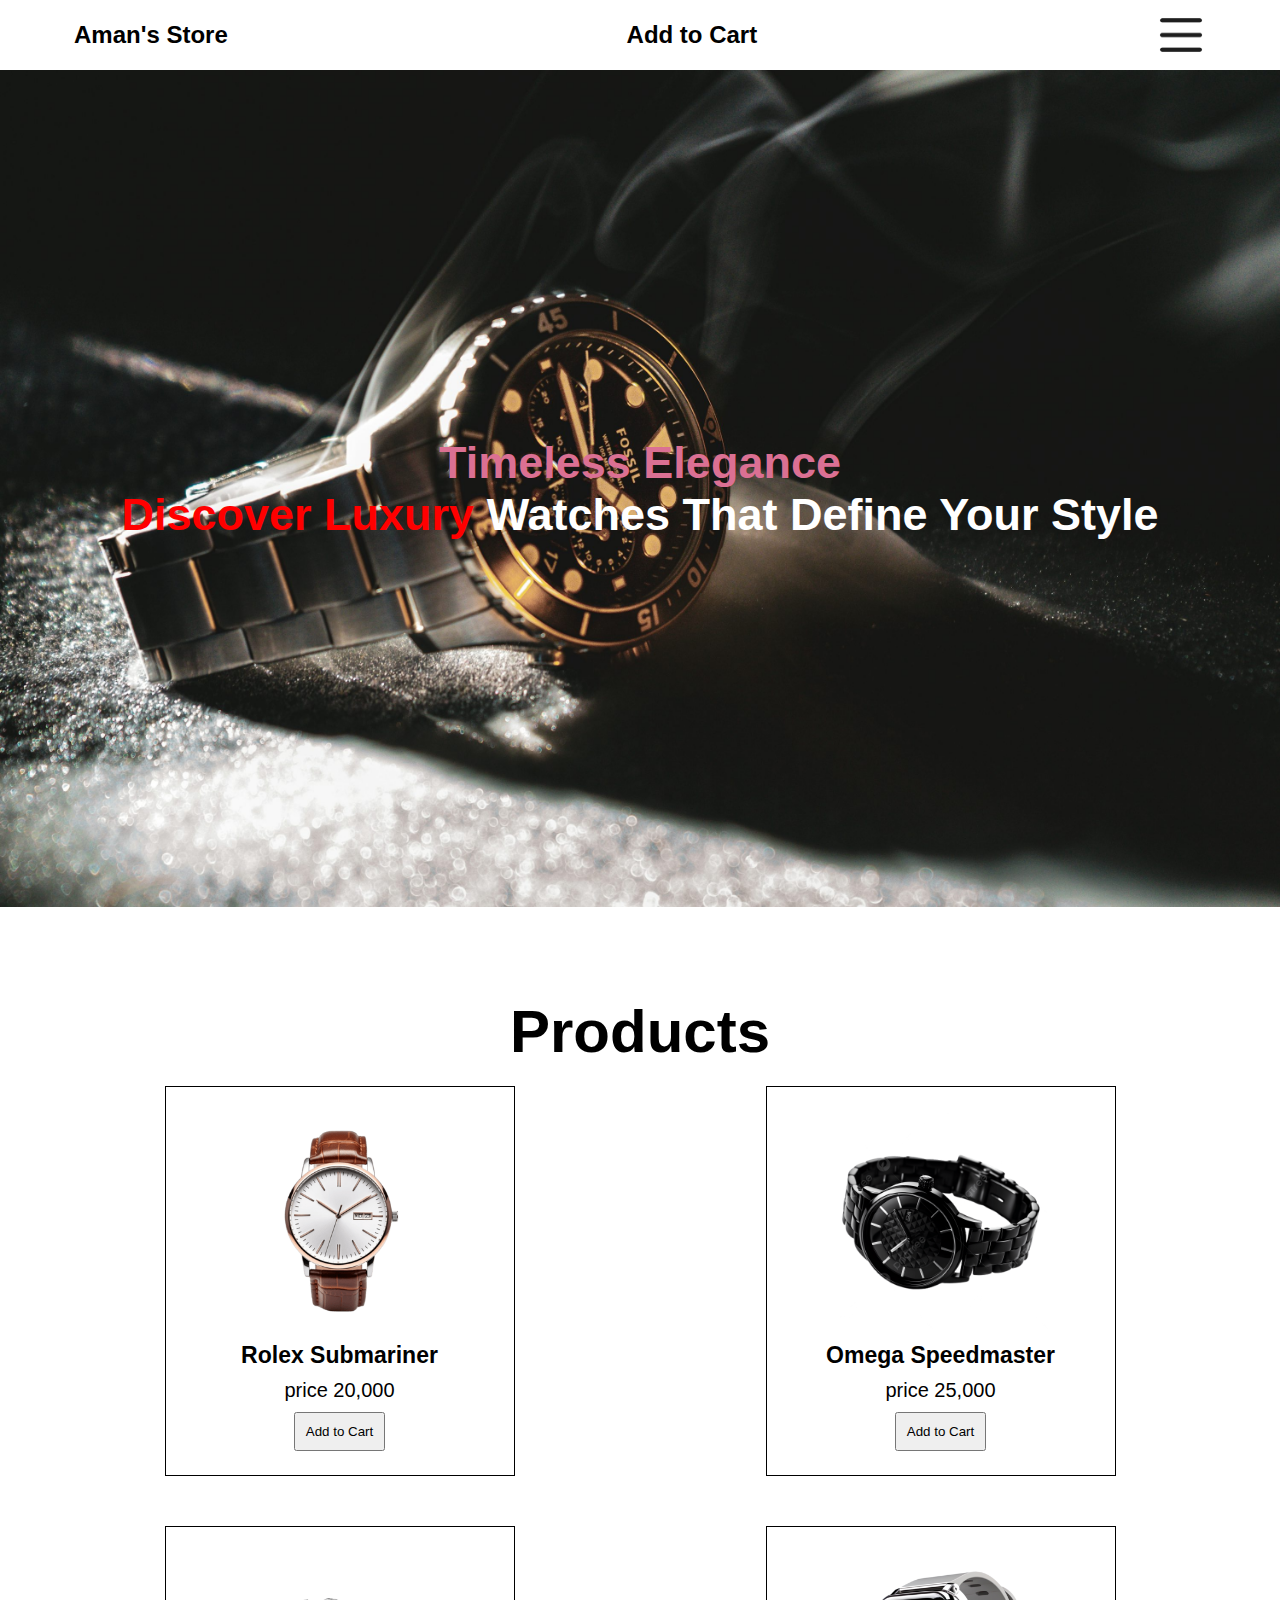
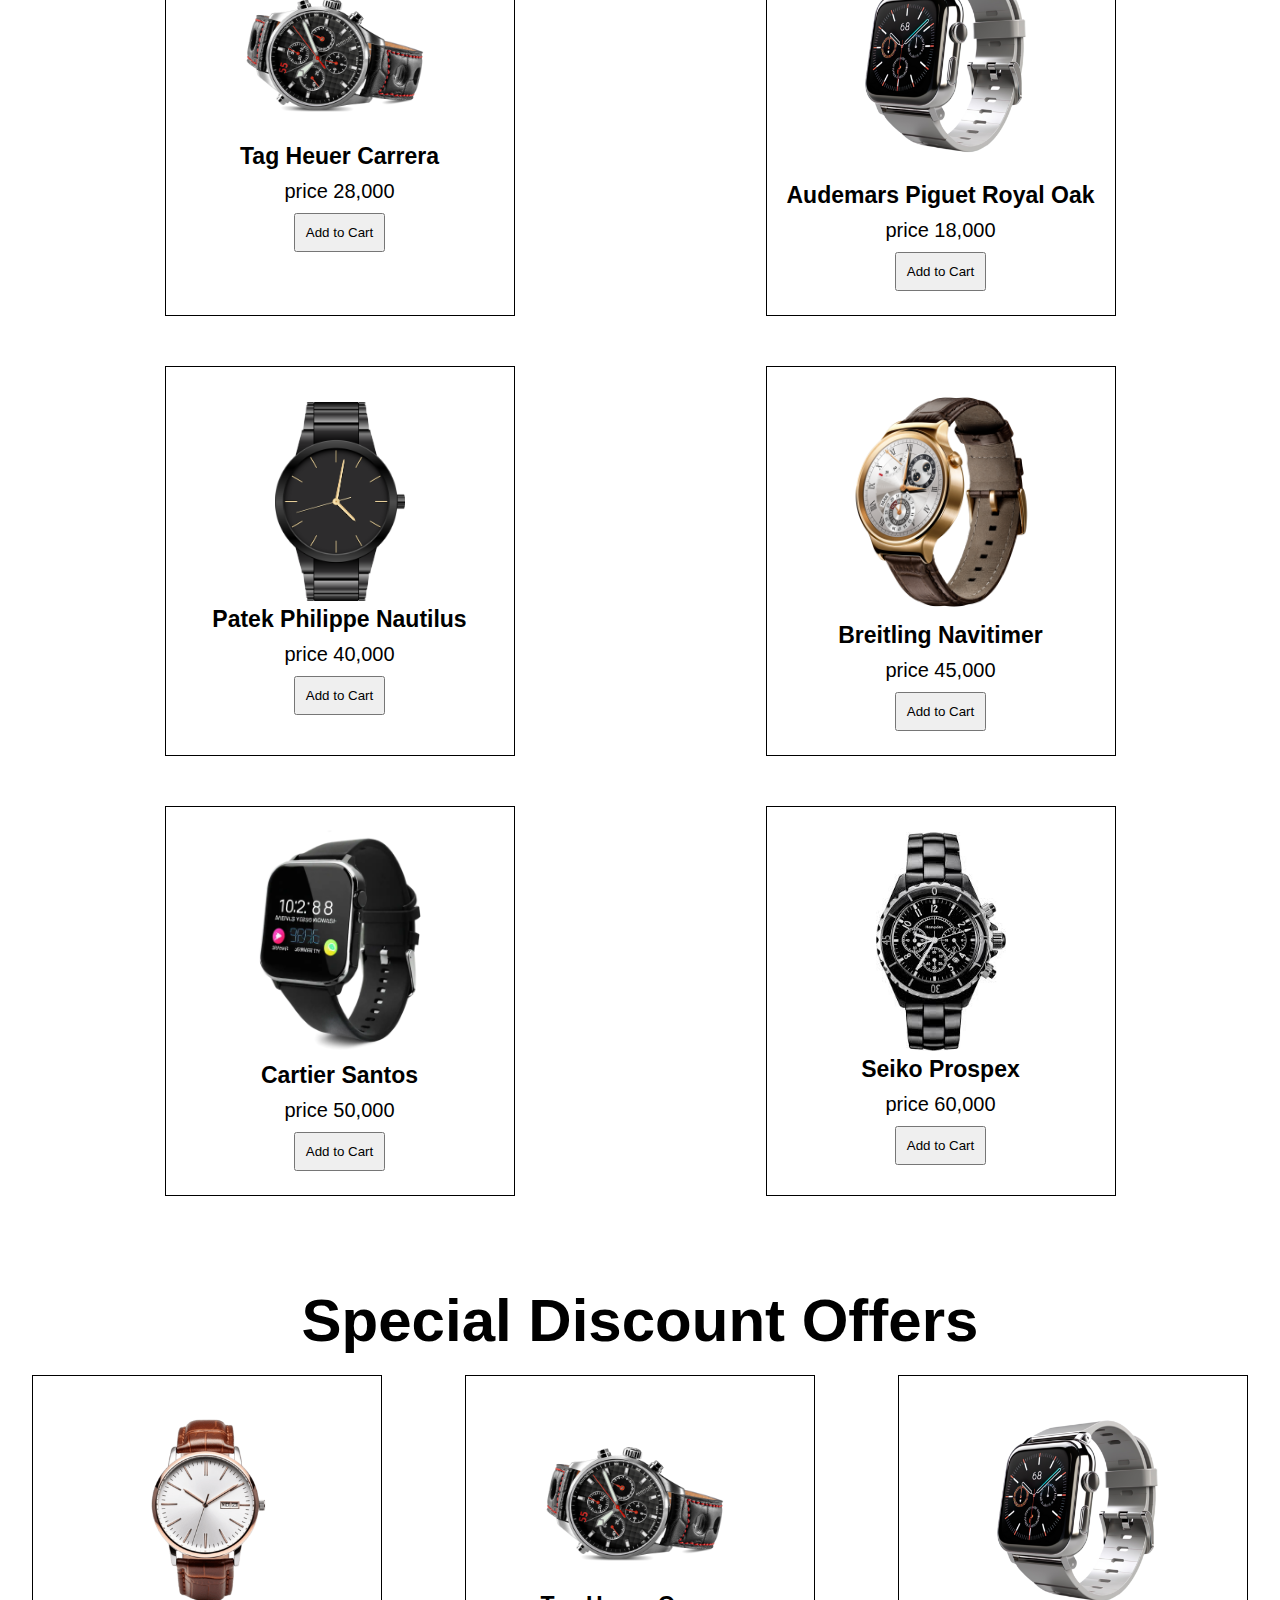
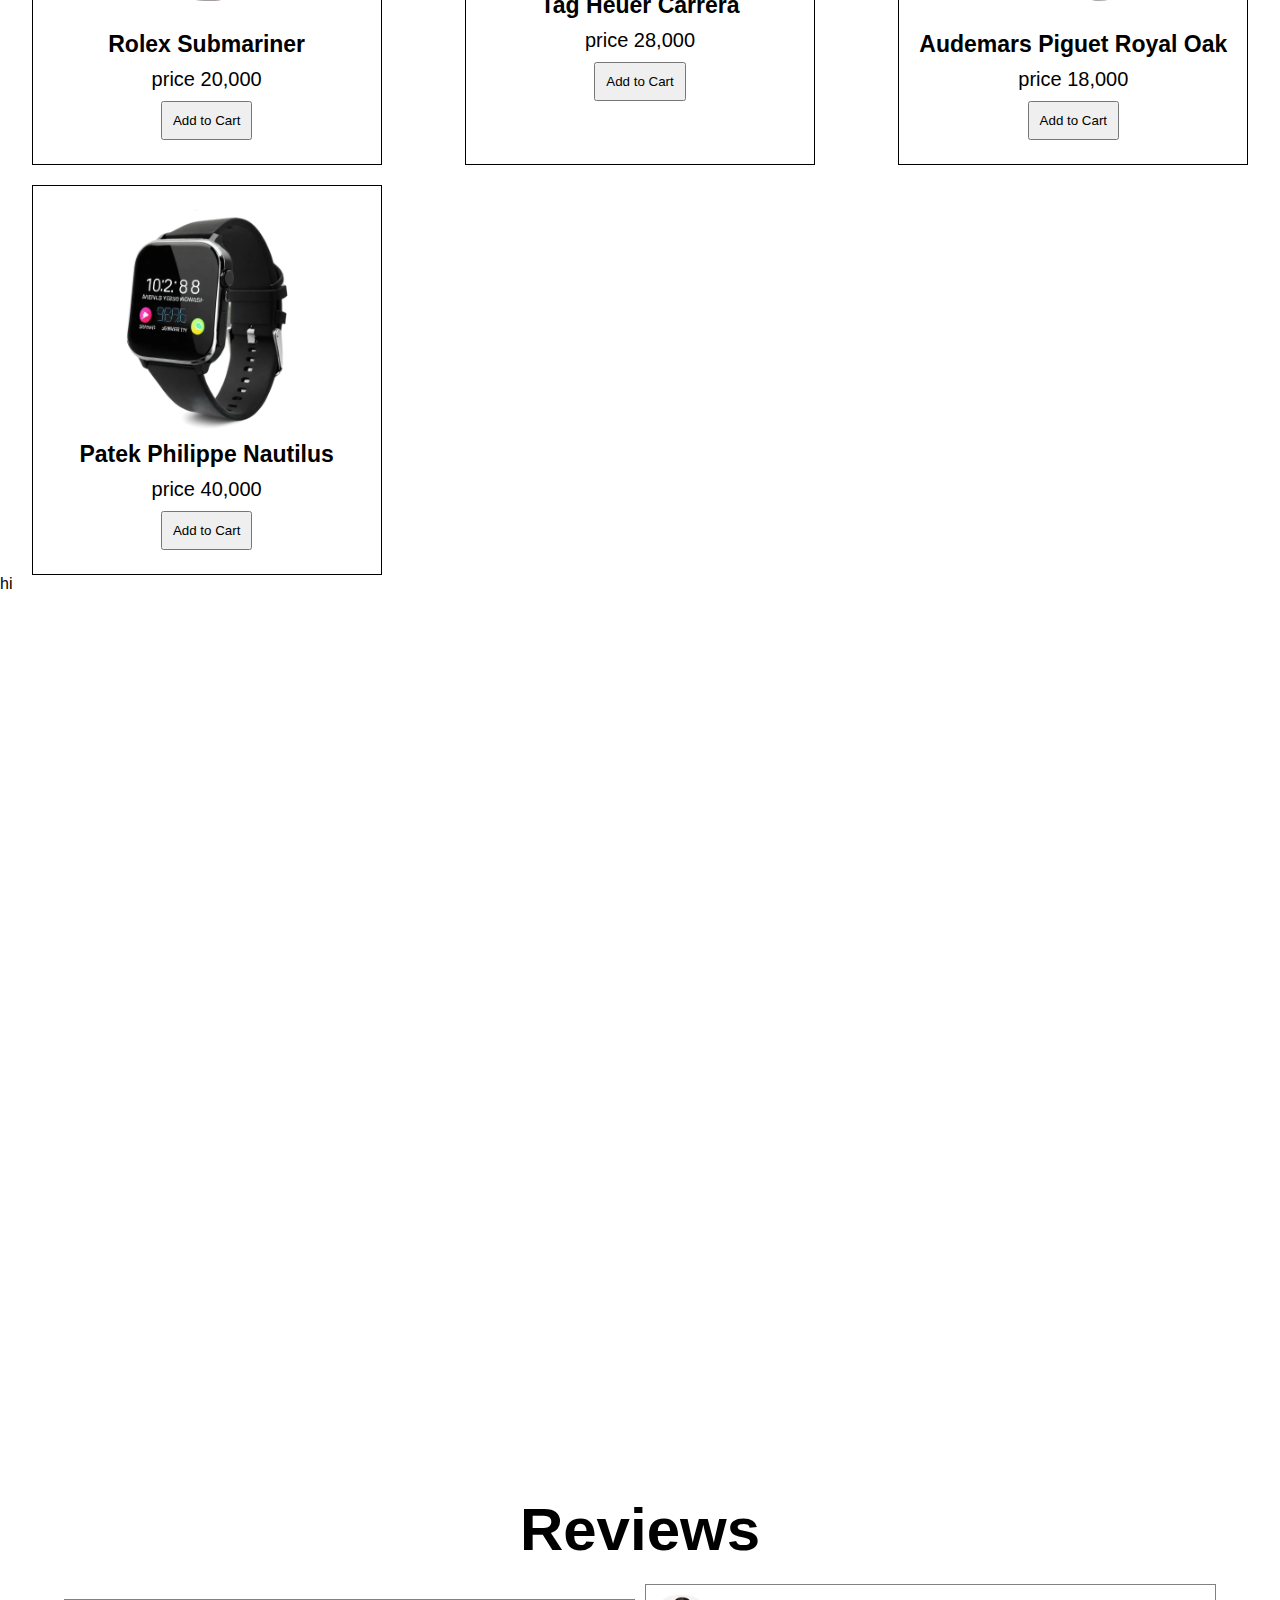
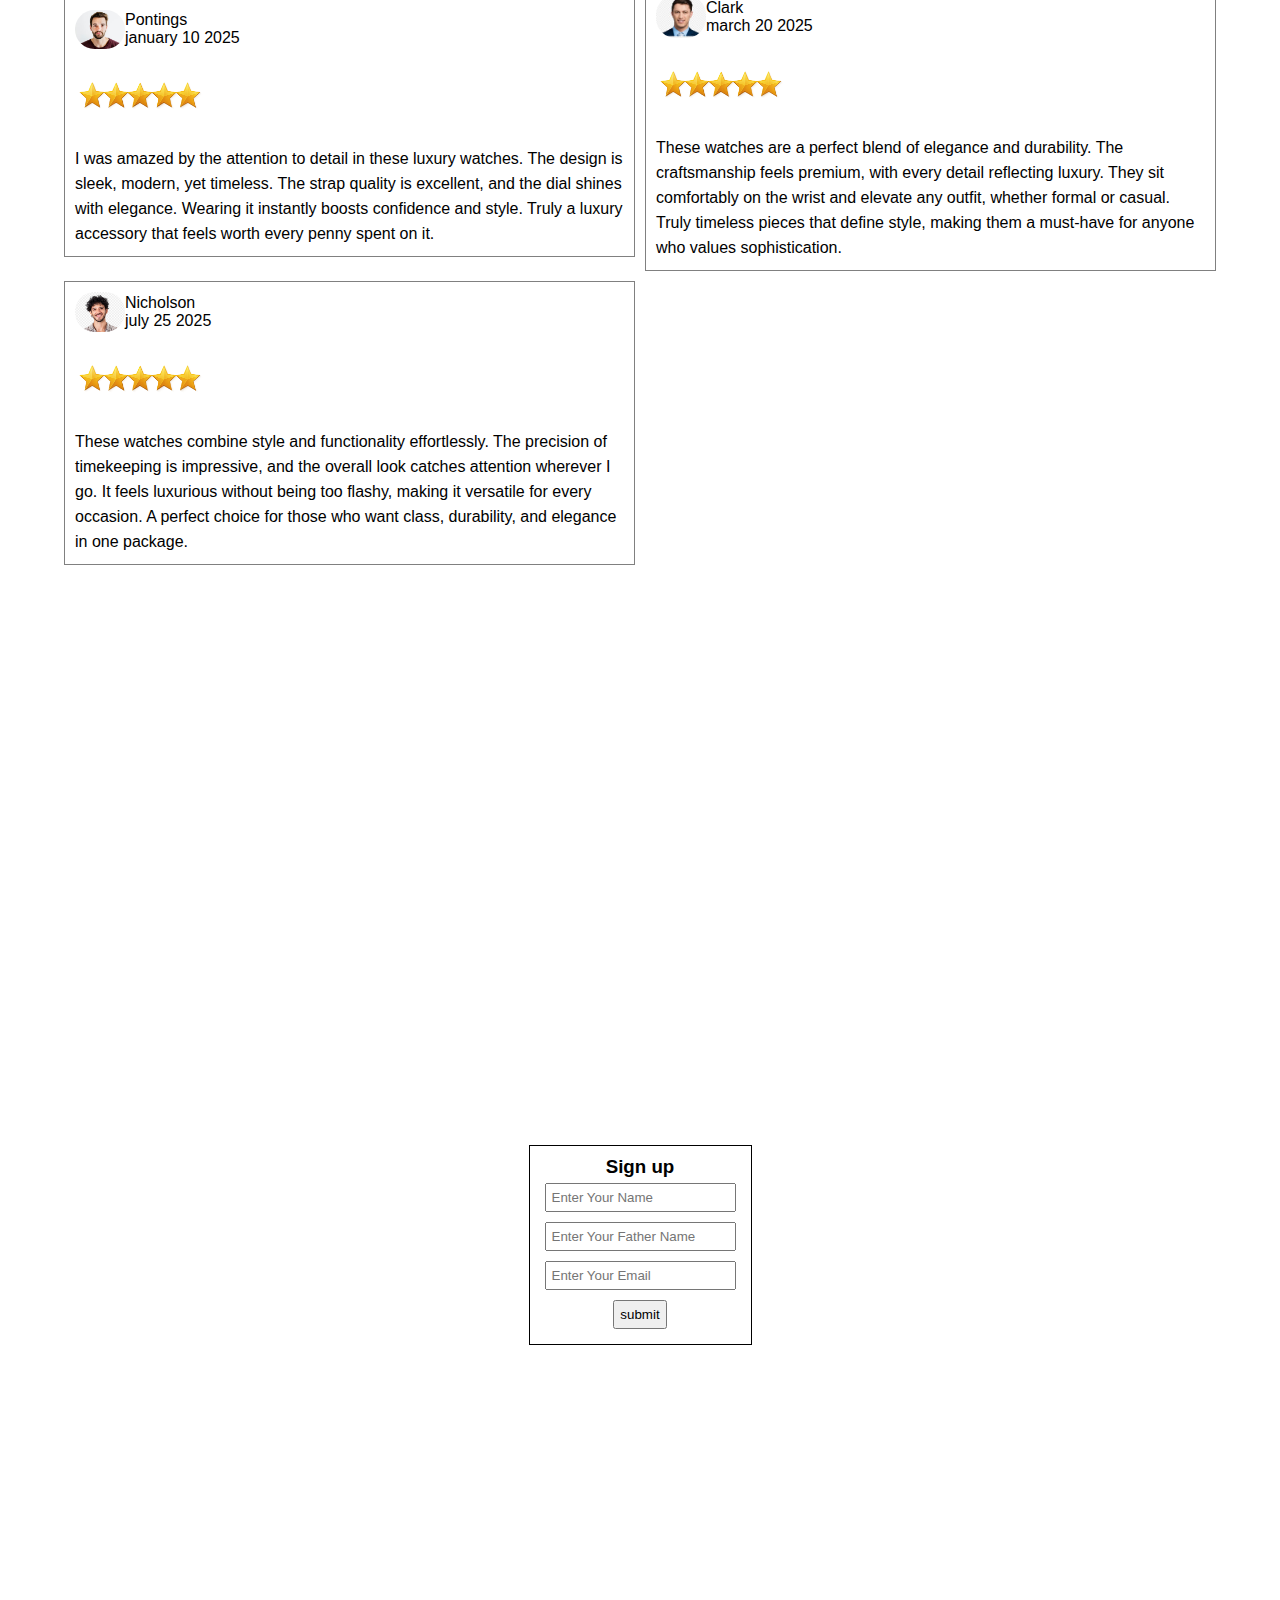
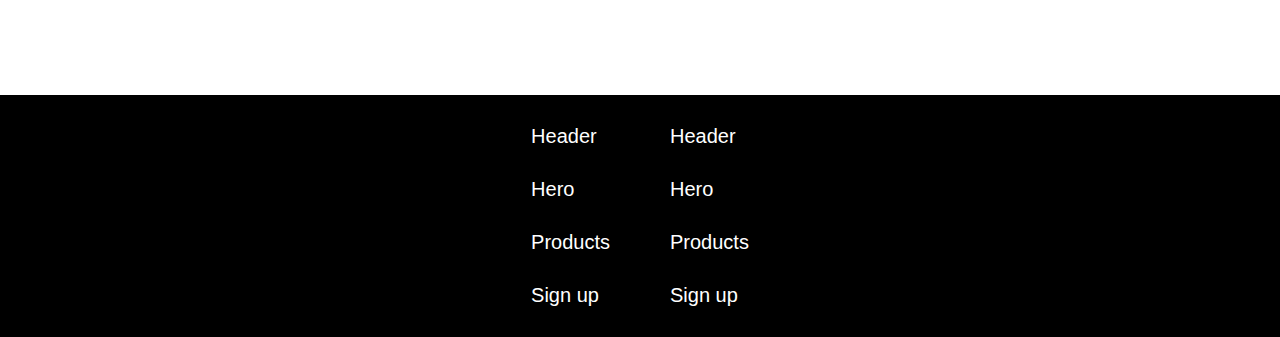
<file: index.html>
<!DOCTYPE html>
<html lang="en">

<head>
    <meta charset="UTF-8">
    <meta name="viewport" content="width=device-width, initial-scale=1.0">
    <title>Document</title>
    <link rel="stylesheet" href="style.css">
</head>

<body>
    <div class="e-commerce-website-wrapper">
        <section class="navbar-section">
            <nav class="nav-display">
                <div class="arrow-flex">
                    <h2 class="aman-store-h2">Aman's Store</h2>
                </div>
                <ul class="nav-ul">
                    <li class="nav-ul-li" onclick="gotoSpecific('.product-section')">Products</li>
                    <li class="nav-ul-li" onclick="gotoSpecific('.special-and-discounts')">Discounts</li>
                    <li class="nav-ul-li" onclick="gotoSpecific('.reviews-section')">Reviews</li>
                    <li class="nav-ul-li" onclick="gotoSpecific('.signup-section')">sign up</li>
                </ul>
                <div class="cart-div-cont">

                    <div class="cart-div">

                        <h2 class="add-to-cart-h2">Add to Cart</h2>
                        <div>
                            <img class="nav-cart-img" src="./cart.png" alt="">
                            <p class="quantity"></p>
                        </div>
                    </div>
                </div>
                <img class="menu" src="./menu2.webp" alt="">
            </nav>
        </section>
        <section class="hero-section">
            <div class="hero-section-headings">
                <p class="bg-pink">Timeless Elegance</p>
                <p class="mix-p"> <span class="bg-red">Discover Luxury </span>Watches That <span class="span2">Define
                        Your Style</span></p>
            </div>
        </section>
        <section class="product-section">
            <h1 class="section-h1">Products</h1>
            <div class="products">
                <div class="product-grids">
                    <img class="watches" src="./watch1.png" alt="">
                    <p class="watch-names">Rolex Submariner</p>
                    <p class="watch-price">price 20,000</p>
                    <button class="watch-buttons">Add to Cart</button>
                </div>
                <div class="product-grids">
                    <img class="watches" src="./watch2.png" alt="">
                    <p class="watch-names">Omega Speedmaster</p>
                    <p class="watch-price">price 25,000</p>
                    <button class="watch-buttons">Add to Cart</button>
                </div>
                <div class="product-grids">
                    <img class="watches" src="./watch3.png" alt="">
                    <p class="watch-names">Tag Heuer Carrera</p>
                    <p class="watch-price">price 28,000</p>
                    <button class="watch-buttons">Add to Cart</button>
                </div>
                <div class="product-grids">
                    <img class="watches" src="./watch4.webp" alt="">
                    <p class="watch-names">Audemars Piguet Royal Oak</p>
                    <p class="watch-price">price 18,000</p>
                    <button class="watch-buttons">Add to Cart</button>
                </div>
                <div class="product-grids">
                    <img src="./watch5.webp" alt="">
                    <p class="watch-names">Patek Philippe Nautilus</p>
                    <p class="watch-price">price 40,000</p>
                    <button class="watch-buttons">Add to Cart</button>
                </div>
                <div class="product-grids">
                    <img class="watches" src="./watch6.png" alt="">
                    <p class="watch-names">Breitling Navitimer</p>
                    <p class="watch-price">price 45,000</p>
                    <button class="watch-buttons">Add to Cart</button>
                </div>
                <div class="product-grids">
                    <img class="watches" src="./watch7.webp" alt="">
                    <p class="watch-names">Cartier Santos</p>
                    <p class="watch-price">price 50,000</p>
                    <button class="watch-buttons">Add to Cart</button>
                </div>
                <div class="product-grids">
                    <img src="./watch8.jpeg" alt="">
                    <p class="watch-names">Seiko Prospex</p>
                    <p class="watch-price">price 60,000</p>
                    <button class="watch-buttons">Add to Cart</button>
                </div>
            </div>
        </section>

        <section class="special-and-discounts" onclick="gotoSpecific(()=>'special-and-discounts')">
            <h1 class="section-h1">Special Discount Offers</h1>
            <div class="discounts-offers">
                <div class="product-grids">
                    <img class="watches" src="./watch1.png" alt="">
                    <p class="watch-names">Rolex Submariner</p>
                    <p class="watch-price">price 20,000</p>
                    <button class="watch-buttons">Add to Cart</button>
                </div>
                <div class="product-grids">
                    <img class="watches" src="./watch3.png" alt="">
                    <p class="watch-names">Tag Heuer Carrera</p>
                    <p class="watch-price">price 28,000</p>
                    <button class="watch-buttons">Add to Cart</button>
                </div>
                <div class="product-grids">
                    <img class="watches" src="./watch4.webp" alt="">
                    <p class="watch-names">Audemars Piguet Royal Oak</p>
                    <p class="watch-price">price 18,000</p>
                    <button class="watch-buttons">Add to Cart</button>
                </div>
                <div class="product-grids">
                    <img class="watches" src="./watch7.webp" alt="">
                    <p class="watch-names">Patek Philippe Nautilus</p>
                    <p class="watch-price">price 40,000</p>
                    <button class="watch-buttons">Add to Cart</button>
                </div>
            </div>
        </section>
        <section class="background-watch-section">
            hi
        </section>

        <section class="reviews-section">
            <h1 class="section-h1">Reviews</h1>
            <div class="reviews">
                <div class="reviews-grids">
                    <div>
                        <div class="imgs-flex">

                            <img class="men-imgs" src="./men1.avif" alt="">
                            <div>
                                <p>Pontings</p>
                                <p>january 10 2025</p>
                            </div>
                        </div>
                        <img src="./stars.png" alt="">
                        <p class="reviews-p">I was amazed by the attention to detail in these luxury watches. The design
                            is sleek, modern,
                            yet timeless. The strap quality is excellent, and the dial shines with elegance. Wearing it
                            instantly boosts confidence and style. Truly a luxury accessory that feels worth every penny
                            spent on it.</p>
                    </div>
                </div>
                <div class="reviews-grids">
                    <div>
                        <div class="imgs-flex">

                            <img class="men-imgs" src="./men2.jpeg" alt="">
                            <div>
                                <p>Clark</p>
                                <p>march 20 2025</p>
                            </div>
                        </div>
                        <img src="./stars.png" alt="">
                        <p class="reviews-p">These watches are a perfect blend of elegance and durability. The
                            craftsmanship feels
                            premium, with every detail reflecting luxury. They sit comfortably on the wrist and elevate
                            any outfit, whether formal or casual. Truly timeless pieces that define style, making them a
                            must-have for anyone who values sophistication.</p>
                    </div>
                </div>
                <div class="reviews-grids">
                    <div>
                        <div class="imgs-flex">

                            <img class="men-imgs" src="./men3.jpg" alt="">
                            <div>
                                <p>Nicholson</p>
                                <p>july 25 2025</p>
                            </div>
                        </div>
                        <img src="./stars.png" alt="">
                        <p class="reviews-p">These watches combine style and functionality effortlessly. The precision
                            of timekeeping is
                            impressive, and the overall look catches attention wherever I go. It feels luxurious without
                            being too flashy, making it versatile for every occasion. A perfect choice for those who
                            want class, durability, and elegance in one package.</p>
                    </div>
                </div>
            </div>
        </section>

        <section class="signup-section">
            <form action="">
                <h3>Sign up</h3>
                <input type="text" name="" id="" placeholder="Enter Your Name">
                <input type="text" name="" id="" placeholder="Enter Your Father Name">
                <input type="email" name="" id="" placeholder="Enter Your Email">
                <button class="submit-button">submit</button>
            </form>
        </section>

        <section class="footer-section">
            <div class="footer">
                <ul class="footer-ul">
                    <li>Header</li>
                    <li>Hero</li>
                    <li>Products</li>
                    <li>Sign up</li>
                </ul>
                <ul class="footer-ul">
                    <li>Header</li>
                    <li>Hero</li>
                    <li>Products</li>
                    <li>Sign up</li>
                </ul>
            </div>
        </section>

    </div>
    <div class="arrow-cont">
        <img class="arrow" src="./arrowbg.png" alt="">
    </div>

    <script src="script.js"></script>
</body>

</html>
</file>
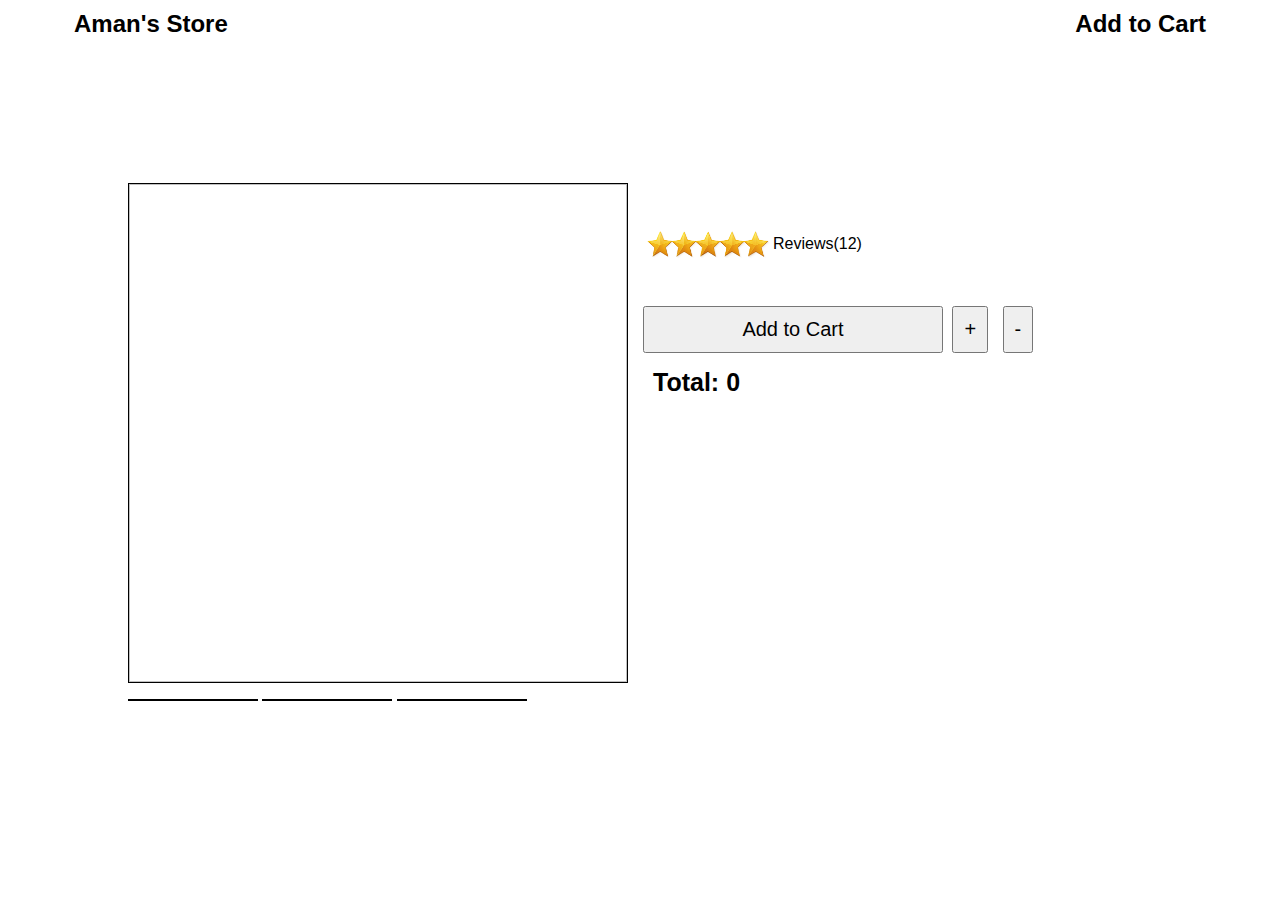
<file: cart.html>
<!DOCTYPE html>
<html lang="en">

<head>
    <meta charset="UTF-8">
    <meta name="viewport" content="width=device-width, initial-scale=1.0">
    <title>Document</title>
    <link rel="stylesheet" href="style.css">
</head>

<body>
    <div class="cart-page">
        <section class="navbar-section">
            <nav class="nav-display">
                <h2 class="aman-store-h2">Aman's Store</h2>
                <ul class="nav-ul">
                    <li>Products</li>
                    <li>Discounts</li>
                    <li>Reviews</li>
                    <li>sign up</li>
                </ul>
                <div class="cart-div-cont">

                    <div class="cart-div">

                        <h2 class="add-to-cart-h2">Add to Cart</h2>
                        <div class="cart-quantity">
                            <img class="nav-cart-img" src="./cart.png" alt="">
                            <p class="quantity"></p>
                        </div>
                    </div>
                </div>
                <img class="menu" src="./menu2.webp" alt="">
            </nav>
        </section>

        <div class="cart">
            <div>
                <img class="cart-img" alt="">
                <div>
                    <img class="cart-border" alt="">
                    <img class="cart-border" alt="">
                    <img class="cart-border" alt="">
                </div>
            </div>
            <div class="cart-right-part">
                <h3 class="cart-h2"></h3>
                <div class="cart-flex">
                    <img src="stars.png" alt="">
                    <p>Reviews(12)</p>
                </div>
                <p class="cart-price"></p>
                <button class="cart-btn">Add to Cart</button>
                <button class="plus">+</button>
                <button class="minus">-</button>
                <p class="bill"></p>
            </div>
        </div>
    </div>
    <script src="script.js"></script>
</body>

</html>
</file>
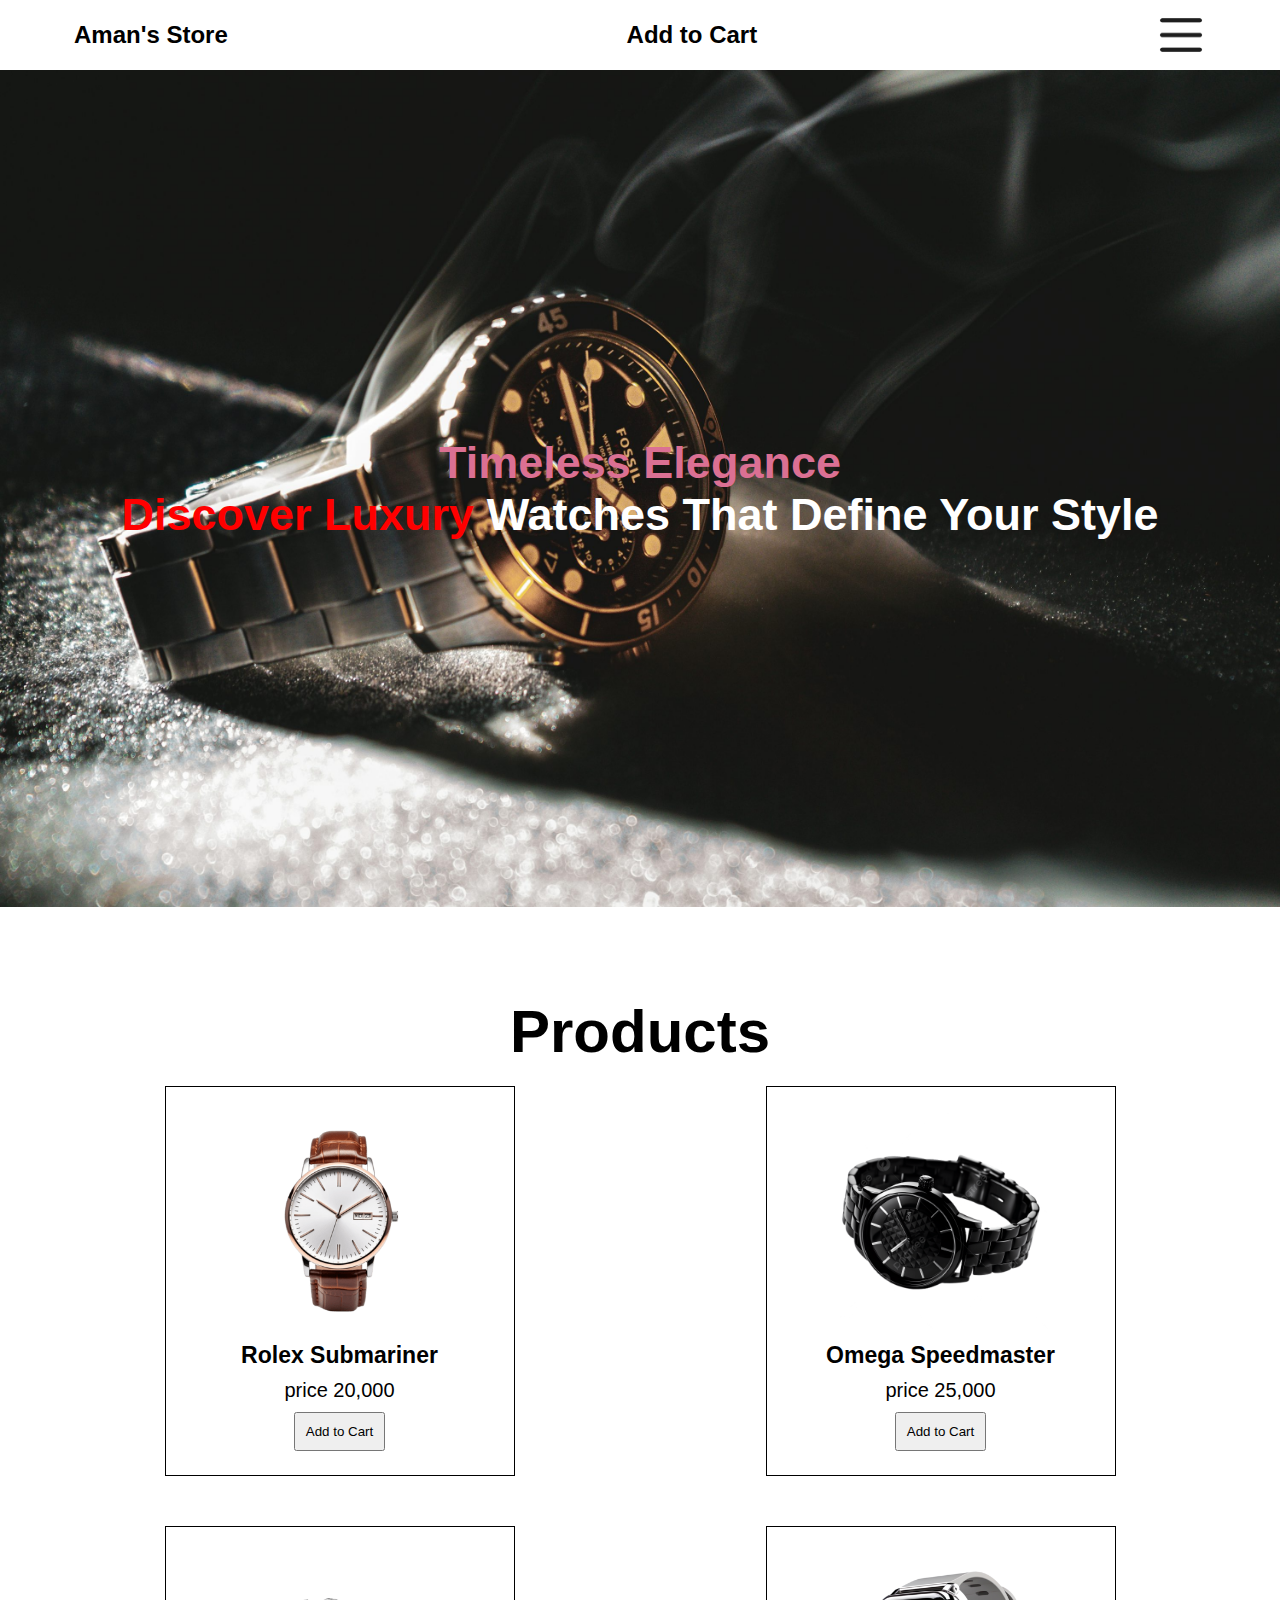
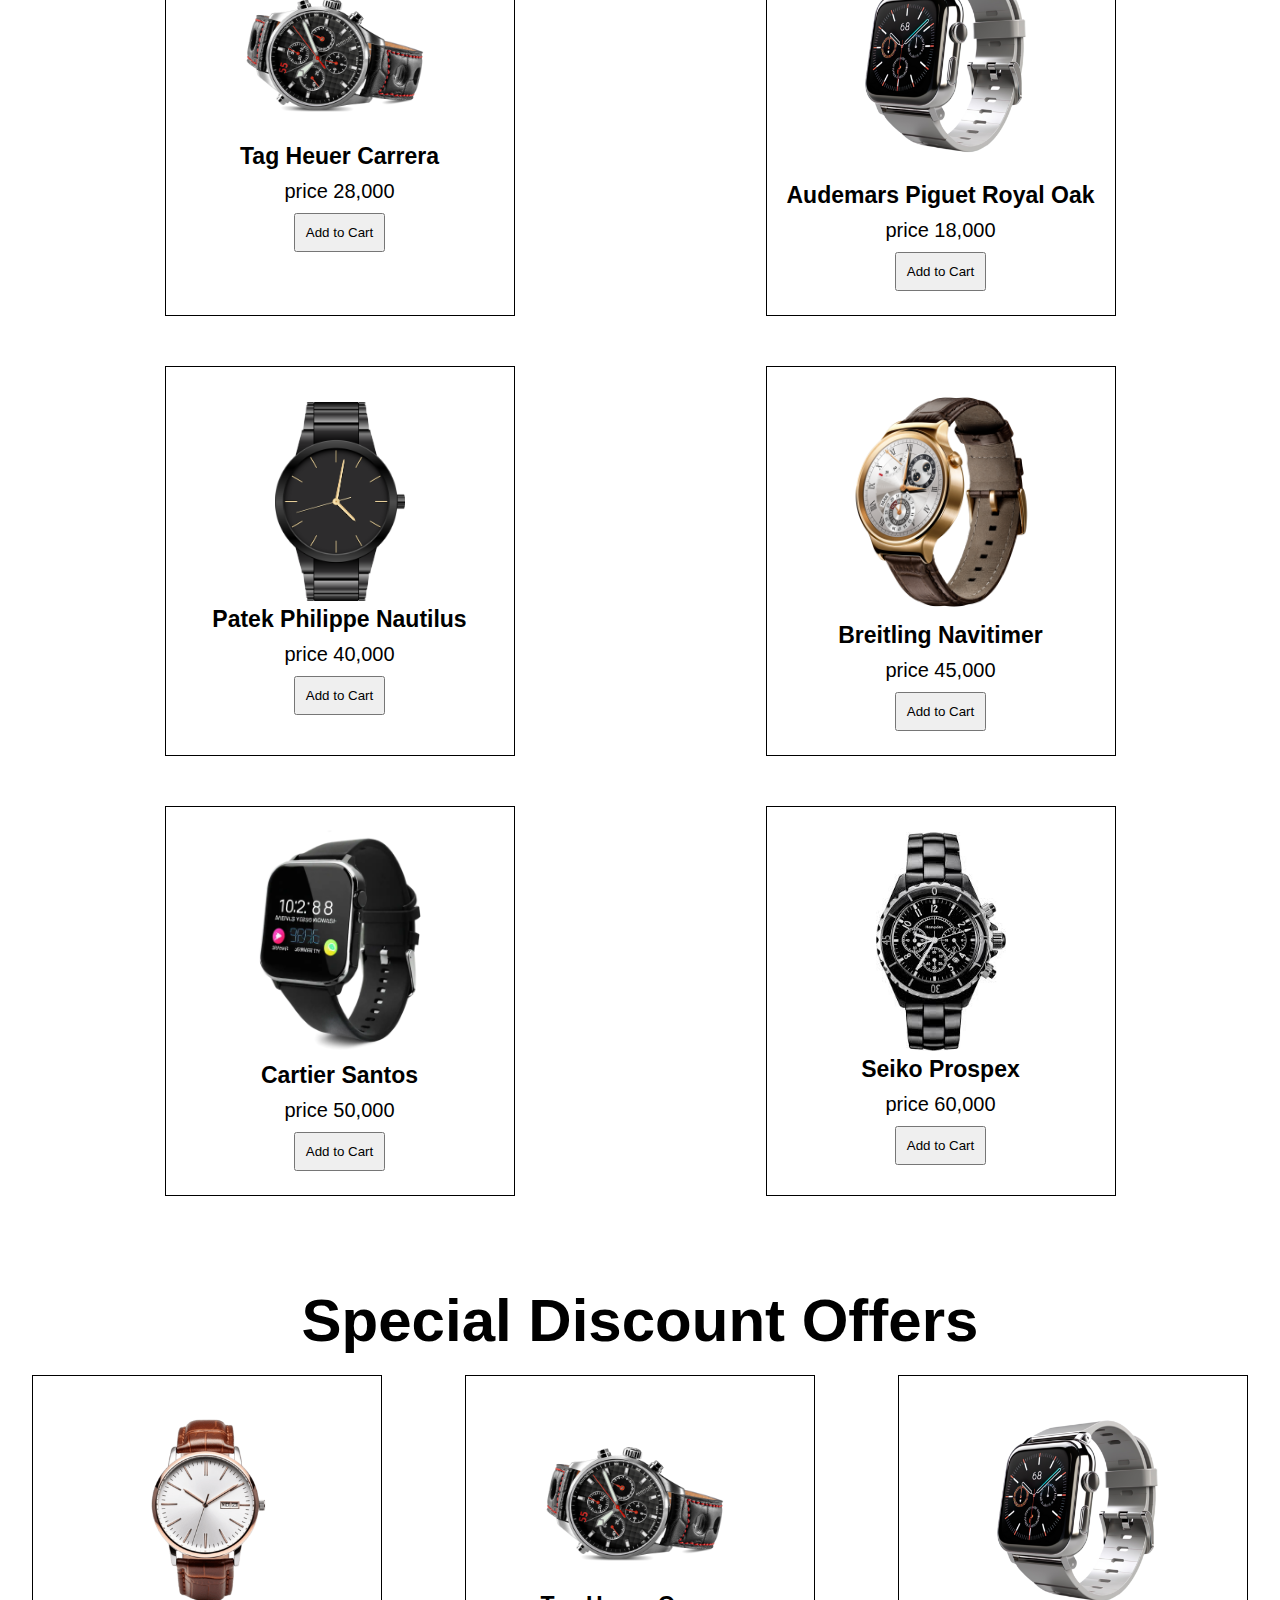
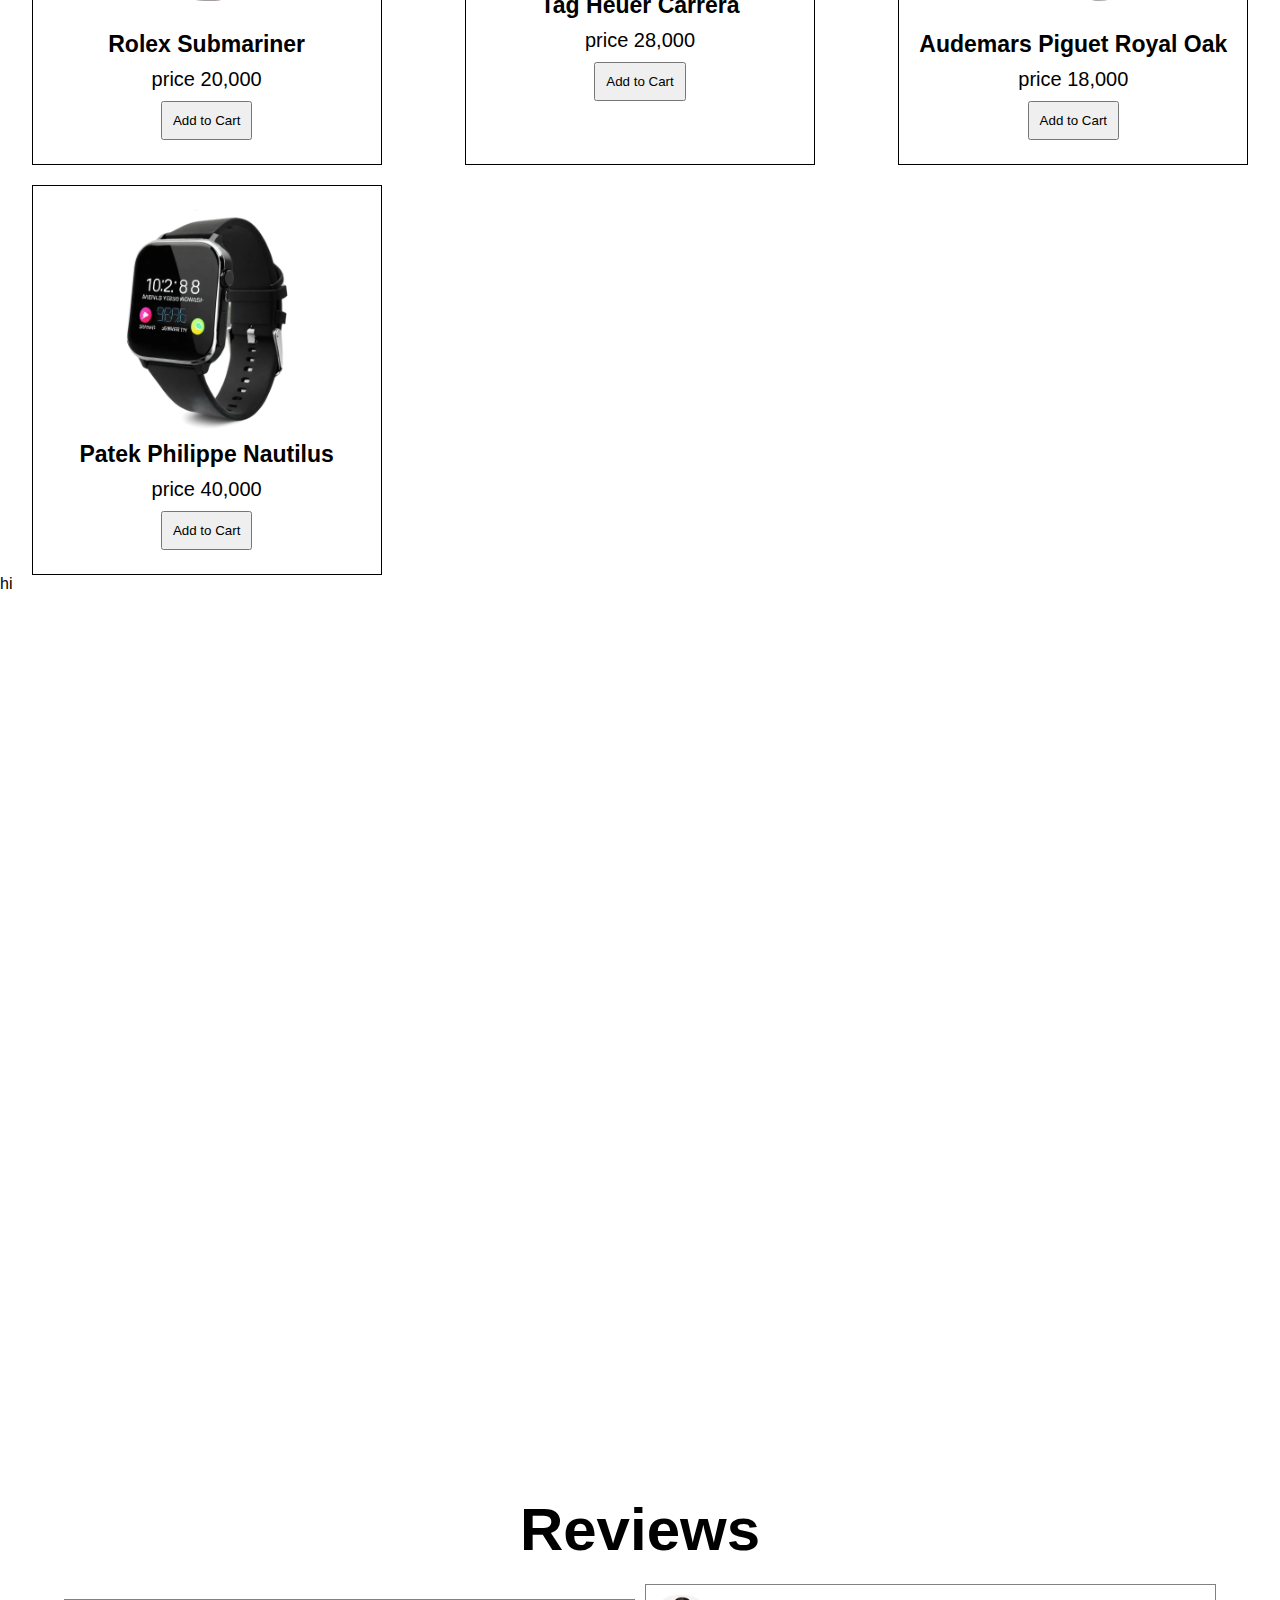
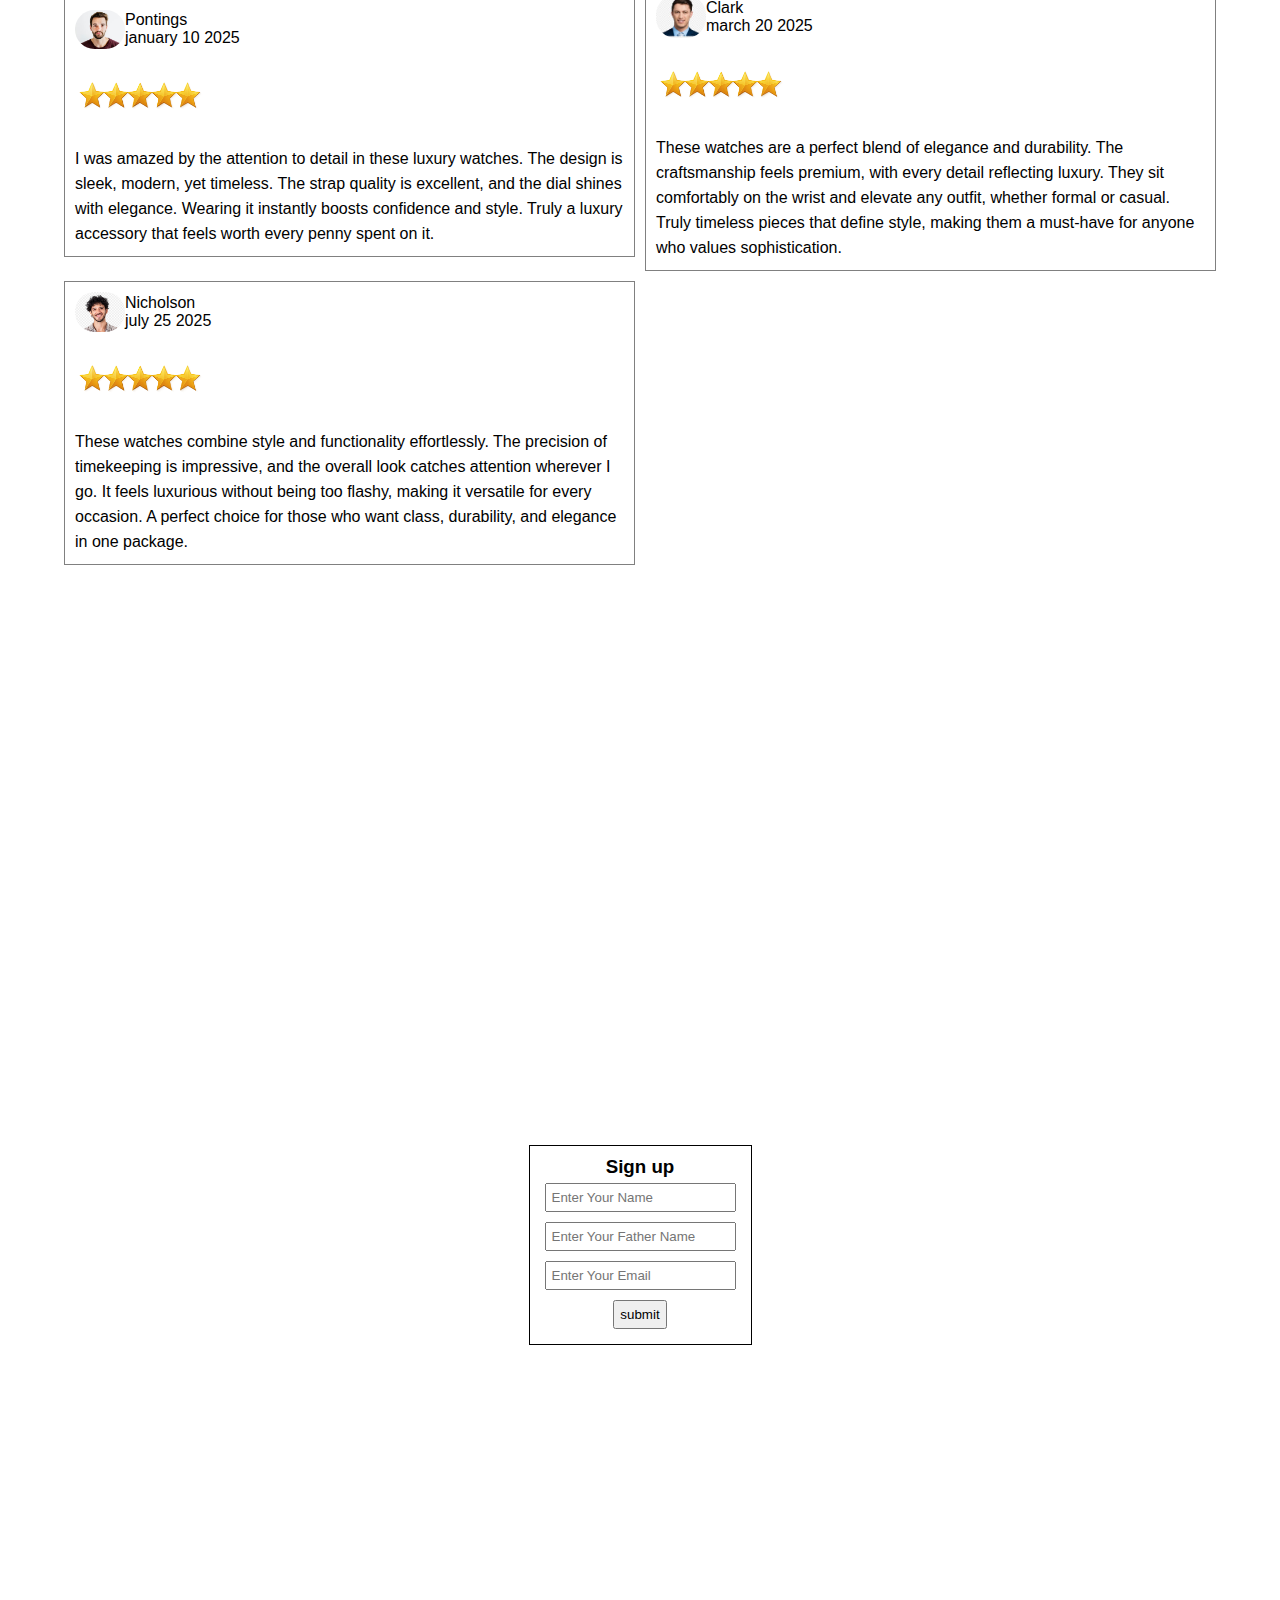
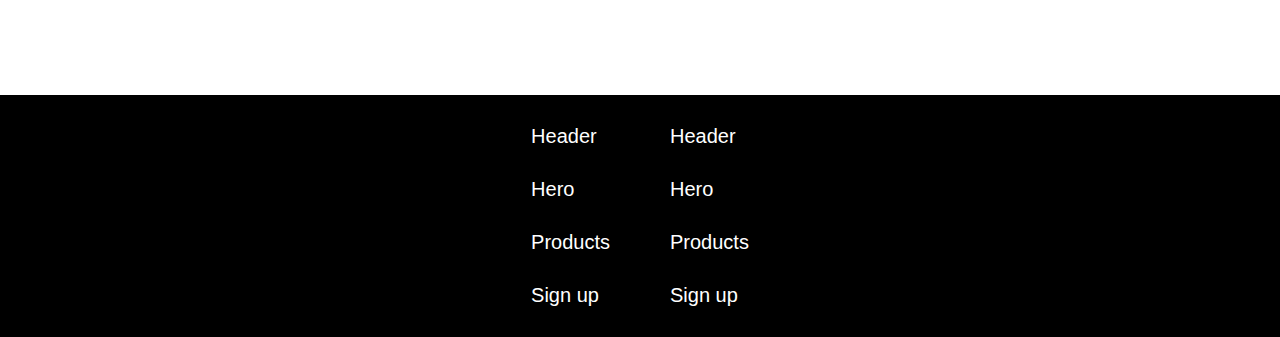
<file: E-Commerce.html>
<!DOCTYPE html>
<html lang="en">

<head>
    <meta charset="UTF-8">
    <meta name="viewport" content="width=device-width, initial-scale=1.0">
    <title>Document</title>
    <link rel="stylesheet" href="style.css">
</head>

<body>
    <div class="e-commerce-website-wrapper">
        <section class="navbar-section">
            <nav class="nav-display">
                <div class="arrow-flex">
                    <h2 class="aman-store-h2">Aman's Store</h2>
                </div>
                <ul class="nav-ul">
                    <li class="nav-ul-li" onclick="gotoSpecific('.product-section')">Products</li>
                    <li class="nav-ul-li" onclick="gotoSpecific('.special-and-discounts')">Discounts</li>
                    <li class="nav-ul-li" onclick="gotoSpecific('.reviews-section')">Reviews</li>
                    <li class="nav-ul-li" onclick="gotoSpecific('.signup-section')">sign up</li>
                </ul>
                <div class="cart-div-cont">

                    <div class="cart-div">

                        <h2 class="add-to-cart-h2">Add to Cart</h2>
                        <div>
                            <img class="nav-cart-img" src="./cart.png" alt="">
                            <p class="quantity"></p>
                        </div>
                    </div>
                </div>
                <img class="menu" src="./menu2.webp" alt="">
            </nav>
        </section>
        <section class="hero-section">
            <div class="hero-section-headings">
                <p class="bg-pink">Timeless Elegance</p>
                <p class="mix-p"> <span class="bg-red">Discover Luxury </span>Watches That <span class="span2">Define
                        Your Style</span></p>
            </div>
        </section>
        <section class="product-section">
            <h1 class="section-h1">Products</h1>
            <div class="products">
                <div class="product-grids">
                    <img class="watches" src="./watch1.png" alt="">
                    <p class="watch-names">Rolex Submariner</p>
                    <p class="watch-price">price 20,000</p>
                    <button class="watch-buttons">Add to Cart</button>
                </div>
                <div class="product-grids">
                    <img class="watches" src="./watch2.png" alt="">
                    <p class="watch-names">Omega Speedmaster</p>
                    <p class="watch-price">price 25,000</p>
                    <button class="watch-buttons">Add to Cart</button>
                </div>
                <div class="product-grids">
                    <img class="watches" src="./watch3.png" alt="">
                    <p class="watch-names">Tag Heuer Carrera</p>
                    <p class="watch-price">price 28,000</p>
                    <button class="watch-buttons">Add to Cart</button>
                </div>
                <div class="product-grids">
                    <img class="watches" src="./watch4.webp" alt="">
                    <p class="watch-names">Audemars Piguet Royal Oak</p>
                    <p class="watch-price">price 18,000</p>
                    <button class="watch-buttons">Add to Cart</button>
                </div>
                <div class="product-grids">
                    <img src="./watch5.webp" alt="">
                    <p class="watch-names">Patek Philippe Nautilus</p>
                    <p class="watch-price">price 40,000</p>
                    <button class="watch-buttons">Add to Cart</button>
                </div>
                <div class="product-grids">
                    <img class="watches" src="./watch6.png" alt="">
                    <p class="watch-names">Breitling Navitimer</p>
                    <p class="watch-price">price 45,000</p>
                    <button class="watch-buttons">Add to Cart</button>
                </div>
                <div class="product-grids">
                    <img class="watches" src="./watch7.webp" alt="">
                    <p class="watch-names">Cartier Santos</p>
                    <p class="watch-price">price 50,000</p>
                    <button class="watch-buttons">Add to Cart</button>
                </div>
                <div class="product-grids">
                    <img src="./watch8.jpeg" alt="">
                    <p class="watch-names">Seiko Prospex</p>
                    <p class="watch-price">price 60,000</p>
                    <button class="watch-buttons">Add to Cart</button>
                </div>
            </div>
        </section>

        <section class="special-and-discounts" onclick="gotoSpecific(()=>'special-and-discounts')">
            <h1 class="section-h1">Special Discount Offers</h1>
            <div class="discounts-offers">
                <div class="product-grids">
                    <img class="watches" src="./watch1.png" alt="">
                    <p class="watch-names">Rolex Submariner</p>
                    <p class="watch-price">price 20,000</p>
                    <button class="watch-buttons">Add to Cart</button>
                </div>
                <div class="product-grids">
                    <img class="watches" src="./watch3.png" alt="">
                    <p class="watch-names">Tag Heuer Carrera</p>
                    <p class="watch-price">price 28,000</p>
                    <button class="watch-buttons">Add to Cart</button>
                </div>
                <div class="product-grids">
                    <img class="watches" src="./watch4.webp" alt="">
                    <p class="watch-names">Audemars Piguet Royal Oak</p>
                    <p class="watch-price">price 18,000</p>
                    <button class="watch-buttons">Add to Cart</button>
                </div>
                <div class="product-grids">
                    <img class="watches" src="./watch7.webp" alt="">
                    <p class="watch-names">Patek Philippe Nautilus</p>
                    <p class="watch-price">price 40,000</p>
                    <button class="watch-buttons">Add to Cart</button>
                </div>
            </div>
        </section>
        <section class="background-watch-section">
            hi
        </section>

        <section class="reviews-section">
            <h1 class="section-h1">Reviews</h1>
            <div class="reviews">
                <div class="reviews-grids">
                    <div>
                        <div class="imgs-flex">

                            <img class="men-imgs" src="./men1.avif" alt="">
                            <div>
                                <p>Pontings</p>
                                <p>january 10 2025</p>
                            </div>
                        </div>
                        <img src="./stars.png" alt="">
                        <p class="reviews-p">I was amazed by the attention to detail in these luxury watches. The design
                            is sleek, modern,
                            yet timeless. The strap quality is excellent, and the dial shines with elegance. Wearing it
                            instantly boosts confidence and style. Truly a luxury accessory that feels worth every penny
                            spent on it.</p>
                    </div>
                </div>
                <div class="reviews-grids">
                    <div>
                        <div class="imgs-flex">

                            <img class="men-imgs" src="./men2.jpeg" alt="">
                            <div>
                                <p>Clark</p>
                                <p>march 20 2025</p>
                            </div>
                        </div>
                        <img src="./stars.png" alt="">
                        <p class="reviews-p">These watches are a perfect blend of elegance and durability. The
                            craftsmanship feels
                            premium, with every detail reflecting luxury. They sit comfortably on the wrist and elevate
                            any outfit, whether formal or casual. Truly timeless pieces that define style, making them a
                            must-have for anyone who values sophistication.</p>
                    </div>
                </div>
                <div class="reviews-grids">
                    <div>
                        <div class="imgs-flex">

                            <img class="men-imgs" src="./men3.jpg" alt="">
                            <div>
                                <p>Nicholson</p>
                                <p>july 25 2025</p>
                            </div>
                        </div>
                        <img src="./stars.png" alt="">
                        <p class="reviews-p">These watches combine style and functionality effortlessly. The precision
                            of timekeeping is
                            impressive, and the overall look catches attention wherever I go. It feels luxurious without
                            being too flashy, making it versatile for every occasion. A perfect choice for those who
                            want class, durability, and elegance in one package.</p>
                    </div>
                </div>
            </div>
        </section>

        <section class="signup-section">
            <form action="">
                <h3>Sign up</h3>
                <input type="text" name="" id="" placeholder="Enter Your Name">
                <input type="text" name="" id="" placeholder="Enter Your Father Name">
                <input type="email" name="" id="" placeholder="Enter Your Email">
                <button class="submit-button">submit</button>
            </form>
        </section>

        <section class="footer-section">
            <div class="footer">
                <ul class="footer-ul">
                    <li>Header</li>
                    <li>Hero</li>
                    <li>Products</li>
                    <li>Sign up</li>
                </ul>
                <ul class="footer-ul">
                    <li>Header</li>
                    <li>Hero</li>
                    <li>Products</li>
                    <li>Sign up</li>
                </ul>
            </div>
        </section>

    </div>
    <div class="arrow-cont">
        <img class="arrow" src="./arrowbg.png" alt="">
    </div>

    <script src="script.js"></script>
</body>

</html>
</file>
<file: style.css>
/* All body styling */
* {
    padding: 0;
    margin: 0;
    box-sizing: border-box;
    font-family: Verdana, Geneva, Tahoma, sans-serif;
}

/* navbar section styling */
.nav-display {
    display: flex;
    justify-content: space-between;
    align-items: center;
    width: 90%;
    margin: auto;
    padding: 10px;
}

.nav-ul {
    display: flex;

}

.nav-ul li {
    list-style: none;
    font-size: 20px;
    margin: 10px;
    cursor: pointer;
}

.nav-ul li:hover {
    text-decoration: underline;
}

.nav-cart-img {
    width: 40px;
    margin-left: 5px;
    display: none;
}

.cart-div {
    display: flex;
    align-items: center;
}

.quantity {
    font-weight: bold;
    font-size: 25px;
}

.display-none {
    display: none;
}

.cart-quantity {
    display: flex;
    margin-left: 5px;
    flex-direction: row;
    border: 1px solid black;
    padding: 5px;
    border-radius: 20px;
}

.menu {
    display: none;
    width: 50px;
}

.arrow-cont {
    width: 100px;
    position: absolute;
    background-attachment: fixed;
    top: 90vh;
}

.arrow {
    display: none;
}

/* Hero section styling */
.hero-section {
    background: url(watch-bg2.jpeg);
    background-position: right;
    background-size: cover;
    background-repeat: no-repeat;
    height: 93vh;
    width: 100%;
    color: white;
    font-family: monospace;
}

.hero-section::before {
    content: '';
    position: absolute;
    background: rgba(0, 0, 0, 0.5);
    height: 93vh;
    width: 100%;
    z-index: -1;
}

.hero-section-headings {
    display: flex;
    flex-direction: column;
    justify-content: center;
    align-items: center;
    z-index: 1;
    height: 93vh;
}

.hero-section-headings p {
    font-size: 60px;
    font-weight: bold;
}

.bg-pink {
    color: palevioletred;
}

.bg-red {
    color: red;
}

/* Product section */
.product-section {
    margin-top: 10vh;
    height: 100vh;
}

.products {
    display: grid;
    grid-template-columns: 1fr 1fr 1fr 1fr;
    place-items: center;
    grid-gap: 50px;
    width: 90%;
    margin: auto;
}

.product-grids {
    border: 1px solid black;
    width: 350px;
    height: 390px;
    display: flex;
    flex-direction: column;
    justify-content: center;
    align-items: center;
}

.product-grids:hover {
    transition: all 1s ease;
    transform: scale(1.1);
}

.section-h1 {
    font-size: 60px;
    text-align: center;
    margin: 20px;
}

img {
    width: 130px;
}

.watches {
    width: 230px;
}

.watch-names {
    font-weight: bold;
    font-size: 23px;
    margin: 5px;
}

.watch-buttons {
    padding: 10px;
    margin: 5px;

}

.watch-price {
    margin: 5px;
    font-size: 20px;
}

/* Special and Discount Offers styling */

.special-and-discounts {
    height: 80vh;
}

.discounts-offers {
    display: grid;
    grid-template-columns: 1fr 1fr 1fr 1fr;
    place-items: center;
}

/* background watch section styling */

.background-watch-section {
    background: url(stylish-watch.jpg);
    background-position: center;
    background-size: cover;
    background-repeat: no-repeat;
    background-attachment: fixed;
    height: 100vh;
    width: 100%;
}

/* reviews section styling */

.reviews-section {
    height: 100vh;
}

.reviews {
    display: grid;
    grid-template-columns: 1fr 1fr 1fr;
    grid-gap: 10px;
    place-items: center;
    width: 90%;
    margin: auto;
}

.reviews-grids {
    padding: 10px;
    border: 1px solid gray;
    height: 35vh;
}

.men-imgs {
    width: 50px;
    border-radius: 20px;
}

.imgs-flex {
    display: flex;
    align-items: center;
}

.reviews-p {
    line-height: 25px;
}

/* sign up section */

.signup-section {
    height: 100vh;
    display: flex;
    flex-direction: column;
    justify-content: center;
    align-items: center;
}

form {
    display: flex;
    flex-direction: column;
    justify-content: center;
    align-items: center;
    border: 1px solid black;
    padding: 10px;
}

input[type=text],
input[type=email] {
    padding: 5px;
    margin: 5px;
}

.submit-button {
    padding: 5px;
    margin: 5px;
}

/* footer styling */

.footer {
    display: flex;
    justify-content: center;
    align-items: center;
    background-color: black;
    color: white;

}

.footer-ul li {
    list-style: none;
    font-size: 20px;
    margin: 30px;
    cursor: pointer;
}

/* cart page styling */
.cart-img {
    width: 500px;
    height: 500px;
    border: 1px solid black;
}

.cart {
    width: 80%;
    margin: auto;
    display: flex;
    margin-top: 15vh;
}

.cart-right-part {
    padding: 15px;
}

.cart-flex {
    display: flex;
    align-items: center;
}

.cart-btn {
    padding: 10px;
    width: 300px;
    font-size: 20px;
}

.cart-border {
    border: 1px solid black;
}

.cart-h2 {
    font-size: 40px;
}

.cart-price {
    font-size: 20px;
    font-weight: bold;
    margin: 10px;
}

.plus{
    padding: 10px;
    font-size:20px;
    margin: 5px;
}
.minus{
    padding: 10px;
    font-size:20px;
    margin: 5px;
}

/* navbar js styling*/
.display-block-ul {
    display: block;
}

.nav-displays-height {
    height: 100vh;
    display: flex;
    flex-direction: row;
    justify-content: center;
    align-items: center;
    transition: all 1s ease;
}

.height-auto {
    height: 10vh !important;
    transition: all 1s ease;
}

.li-styling {
    margin: 15px;
    list-style: none;
    font-size: 22px;
}

.new-cart-div{
    display: flex;
    justify-content: center;
    align-items: center;
    border: 1px solid black;
    border-radius: 20px;
    padding: 5px;
}

.bill-style{
    font-size: 25px;
    font-weight: bold;
    margin: 10px;
}

.display-blocks{
    display: block;
}

.cart-div-cont{

}

/* media query */
@media(max-width:1650px) {
    .products {
        display: grid;
        grid-template-columns: 1fr 1fr 1fr;
    }

    .product-section {
        margin-top: 10vh;
        height: auto!important;
    }

    .discounts-offers {
        display: grid;
        grid-gap: 20px;
        grid-template-columns: 1fr 1fr 1fr;
    }

    .special-and-discounts {
        height: auto;
    }

    .reviews-grids {
        height: auto;
    }

    .menu {
        display: block;
    }
}

@media(max-width:1450px) {
    .hero-section-headings p {
        font-size: 45px;
    }

    .nav-ul {
        display: none;
    }

    .reviews {
        display: grid;
        grid-template-columns: 1fr 1fr;
    }
    .product-section {
        height: auto!important ;
    }
}

@media(max-width:1300px) {
    .special-and-discounts {
        margin-top: 10vh;
    }

    .products {
        display: grid;
        grid-template-columns: 1fr 1fr;
    }

    .product-section {
        height: auto;
    }
}

@media(max-width:1200px) {

    .hero-section-headings p {
        font-size: 32px;
    }

    .discounts-offers {
        display: grid;
        grid-template-columns: 1fr 1fr;
    }

    .cart-h2 {
        font-size: 25px;
    }
}

@media(max-width:900px) {
    .hero-section-headings p {
        font-size: 35px;
        line-height: 35px;

    }

    .mix-p {
        text-align: center;
    }

    .span2 {
        display: block;
    }

    .cart {
        display: flex;
        flex-direction: column;
        align-items: center;
        justify-content: center;
    }

    .cart-img {
        width: 300px;
        height: 300px;
    }

    .reviews {
        display: grid;
        grid-template-columns: 1fr;
    }

    .reviews-section {
        height: auto;
    }
}

@media(max-width:850px) {
    .products {
        display: grid;
        grid-template-columns: 1fr;
    }

    .product-grids {
        width: 500px;
        height: 500px;
    }

    .discounts-offers {
        display: grid;
        grid-template-columns: 1fr;
    }
}

@media(max-width:650px) {}

@media(max-width:600px) {
    .product-grids {
        width: 300px;
        height: auto
    }

    .cart-div-cont{
        display: none;
    }
    .add-to-cart-h2{
        display: none;
    }

    .section-h1 {
        font-size: 40px;
    }

    .aman-store-h2 {
        text-align: center;
        width: 100%;
    }

    .hero-section-headings p {
        font-size: 32px;
    }

    .navbar-section {
        width: 97%;
        margin: auto;
    }
}

@media(max-width:515px) {
    .hero-section-headings p {
        font-size: 20px;
    }
}
</file>
